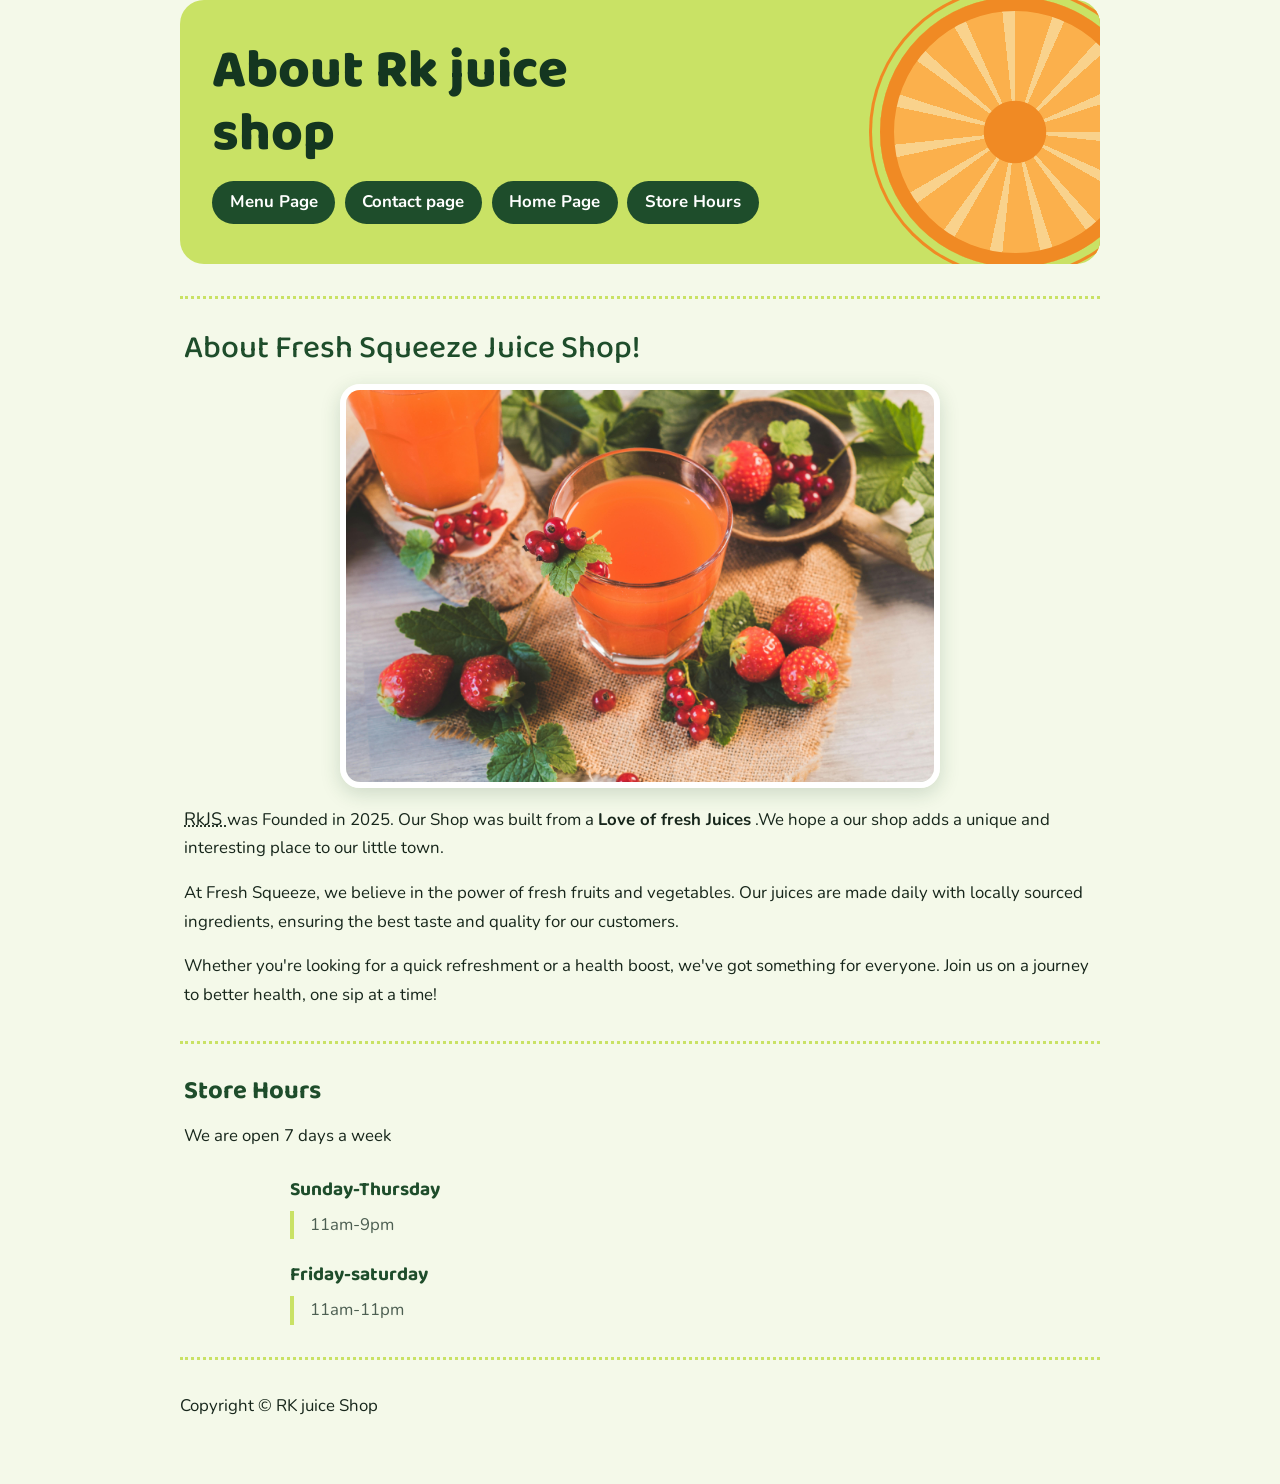
<file: aboutpage.html>
<html lang="en">
<head>
    <meta charset="UTF-8">
    <meta name="viewport" content="width=device-width, initial-scale=1.0">
    <link rel="stylesheet" href="style.css" type="text/css">
    <link rel="stylesheet" href="bootstrap-5.3.3-dist/css/bootstrap.min.css">
<link rel="stylesheet" href="style.css">
    <title>About Page</title>
</head>
<body>
    <header>
        <h1>
            About Rk juice shop
        </h1>
        <ul>
            <li> <a href="menupage.html">Menu Page</a></li>
             <li><a href="contactpage.html">Contact page</a></li>
             <li><a href="index.html">Home Page</a></li>
             <li><a href="#Store">Store Hours</a></li>
         </ul>
    </header>
    <hr>
    <section>
    <main> 
   <h2>
    About Fresh Squeeze Juice Shop!
</h2>
<figure>
    <img src="img/pexels-nietjuh-2479242.jpg" alt="about page picture"
    title="Orange juice" width="600" height="400" loading="lazy">
</figure>
<p>
   <abbr style="font-size: 18px;" title="Rithik Juice Shop">RkJS </abbr> was Founded in <time datetime="2025">2025. 
   </time> Our Shop was built from a <strong>Love of fresh Juices</strong>
   .We hope a  our shop adds a unique and interesting place to our little town.
</p>
   <p>
    At Fresh Squeeze, we believe in the power of fresh fruits and 
    vegetables. Our juices are made daily with locally sourced 
    ingredients, ensuring the best taste and quality for our customers.
    </p>

    <p>
        Whether you're looking for a quick refreshment or a health boost,
         we've got something for everyone. Join us on a journey to better
          health, one sip at a time!  
    </p>
</section>
    <hr>
    <section>
        <article id="Store">
            <h3>Store Hours</h3>
        <p>
            We are open 7 days a week
        </p>
        <dl>
            <dt>Sunday-Thursday</dt>
            <dd>11am-9pm</dd>
            <dt>Friday-saturday</dt>
            <dd>11am-11pm</dd>
        </dl>
    </article>
    </section>
    <hr>
<footer>
    <p>
        Copyright &copy; RK juice Shop
    </p>
</footer>
</body>
</html>
</file>
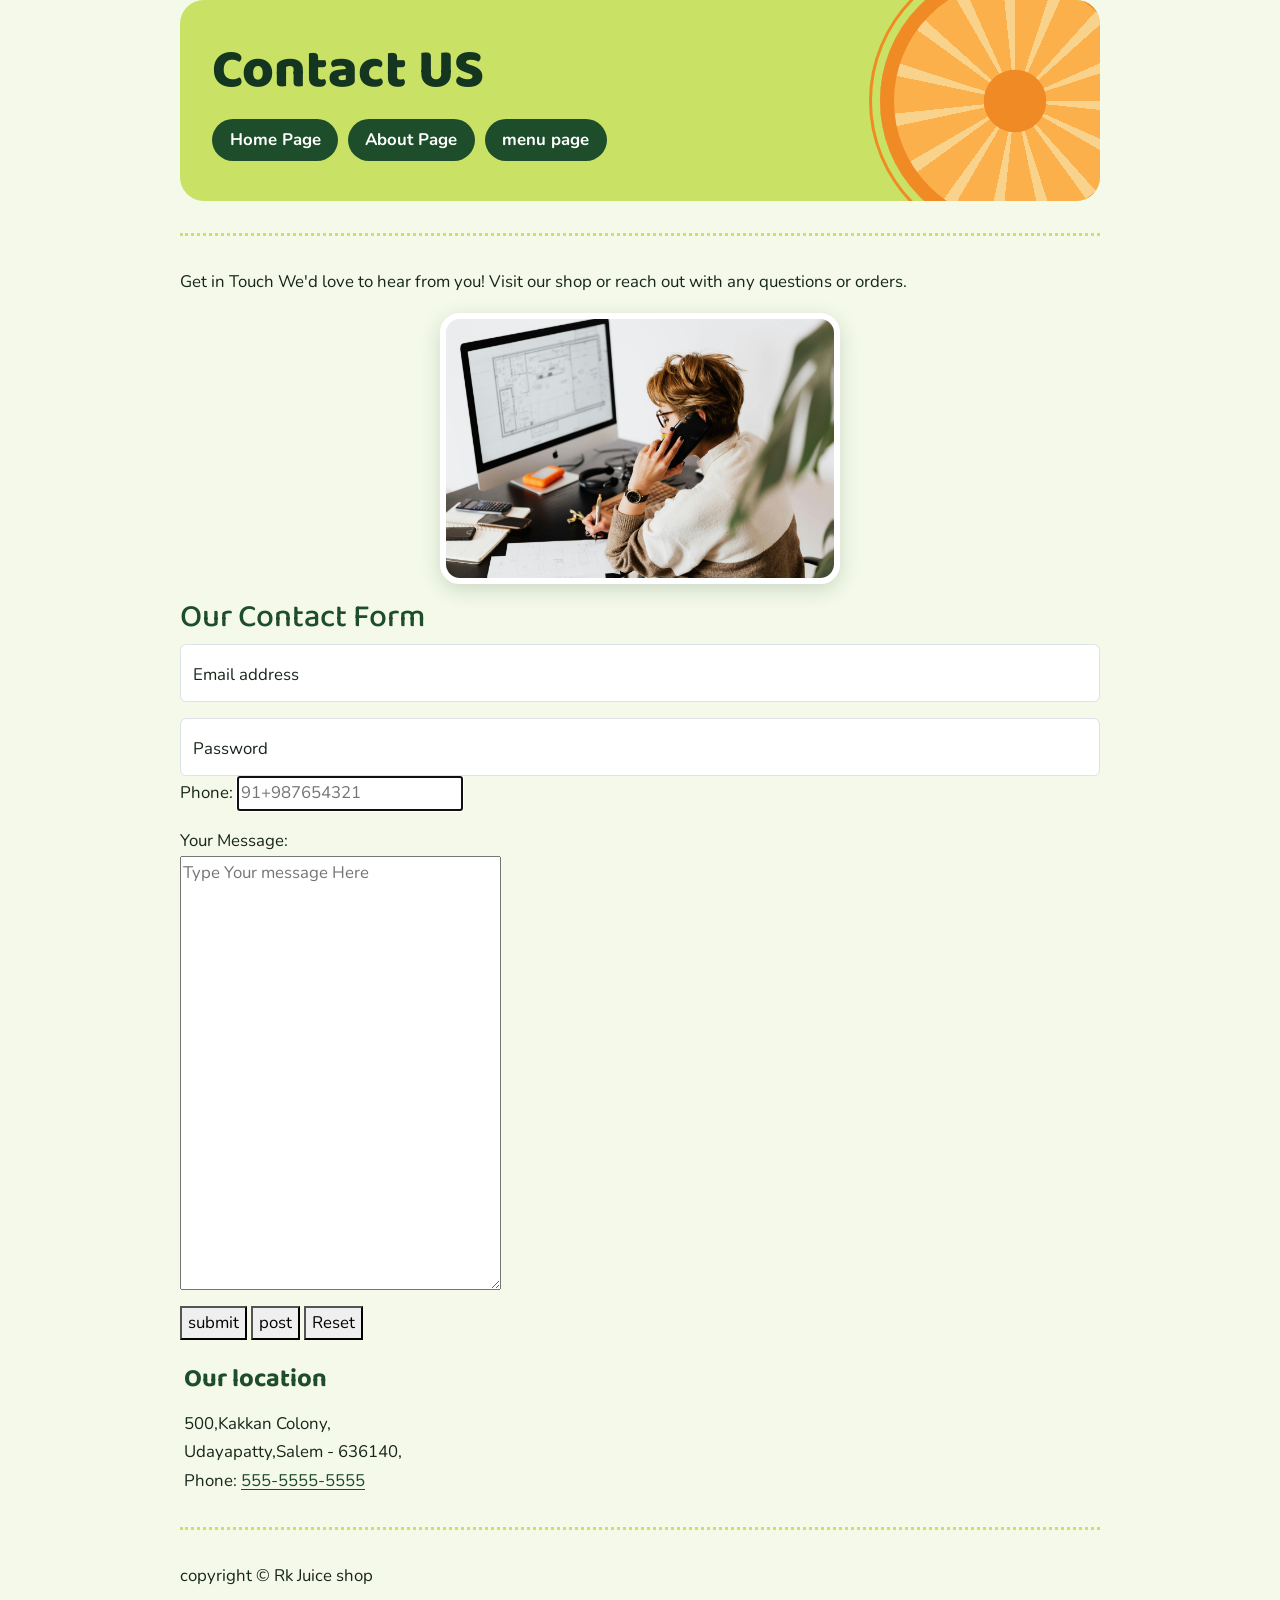
<file: contactpage.html>
<html lang="en">
<head>
    <meta charset="UTF-8">
    <meta name="viewport" content="width=device-width, initial-scale=1.0">
    <link rel="stylesheet" href="bootstrap-5.3.3-dist/css/bootstrap.min.css">
<link rel="stylesheet" href="style.css">
    <title>Contact page</title>
</head>
<body>
    <header>
        <h1>
            Contact US
        </h1>
        <ul>
        <li> <a href="index.html">Home Page</a></li>
         <li><a href="aboutpage.html">About Page</a></li>
         <li><a href="menupage.html">menu page</a></li>
     </ul>
    </header>
    <hr>
    <main>
        <p>
            Get in Touch
            We'd love to hear from you! Visit our shop or reach out with any questions or orders.
        </p>
        <figure>
            <img src="img/pexels-karolina-grabowska-4476630.jpg" alt="woman Speaking"
            title="A woman taking order in Mobile Phone" width="400" height="300"
            loading="lazy">
        </figure>
        <h2>Our Contact Form</h2>
    <form action="https://httpbin.org/post" method="get">
    <fieldset>
        <div class="form-floating mb-3">
            <input type="email" class="form-control" id="floatingInput" placeholder="name@example.com">
            <label for="floatingInput">Email address</label>
          </div>
          <div class="form-floating">
            <input type="password" class="form-control" id="floatingPassword" placeholder="Password">
            <label for="floatingPassword">Password</label>
          </div>
        <!-- <legend> Send Us A Message</legend>
        <p>
        <label for="firstname">First Name:</label>
        <input type="text" id="firstname" placeholder="Rithik" 
         required autofocus >
    </p>
        <p>
        <label for="email">Email:</label>
        <input type="email" id="email" placeholder="Your email" 
         required> -->
    <!-- </p>
        <p>
        <label for="DateOfBirth">DateofBirth:</label>
        <input type="" id="DateofBirth" placeholder="DD-MM-YYYY" 
        required>
    </p>
        <p>
        <label for="Password">Password:</label>
        <input type="password" id="Password" 
        placeholder="Enter Your Password"    required>
    </p> -->
        <p>
        <label for="Phoneno">Phone:</label>
        <input type="text" id="Phoneno" placeholder="91+987654321" 
         pattern="[0-9]{3}[0-9]{3}[0-9]{4}" autofocus="on" required>
    </p>

<!-- 
   <fieldset>
    <legend>What is your favourite drink</legend>
    <p>
        <input type="radio" name="drink" id="tropicaldelight" value="tropicaldelight">
        <label for="tropicaldelight">Tropical Delight</label>
    </p>
    <p>
        <input type="radio" name="drink" id="greengoodness" value="greengoodness">
        <label for="greengoodness">Green Gooodness</label>
    </p>
    <p>
        <input type="radio" name="drink" id="berryblast" value="berryblast">
        <label for="berryblast">Berry Blast</label>
    </p>
    <p>
        <input type="radio" name="drink" id="citrusglow" value="citrusglow">
        <label for="citrusglow">Citrus Glow</label>
    </p>
    <p>
        <input type="radio" name="drink" id="customjuice" value="customjuice">
        <label for="customjuice">Custom Juice</label>
    </p>

  </fieldset> -->
    <p>
        <label for="Messsage">Your Message:</label>
        <br>
        <textarea name="message" id="message" cols="30" rows="15"
        placeholder="Type Your message Here"></textarea>
    </p>
    <button type="submit">submit</button>
    <button type="submit" formaction="https://httpbin.org/post" 
    formmethod="post">post</button>
    <button type="reset">Reset</button>
</fieldset>
</form>
<section>
    <h3>Our location</h3>
        <address>
            500,Kakkan Colony,<br>
            Udayapatty,Salem - 636140,<br>
            Phone: <a href="tel:+5555555555">555-5555-5555</a>

        </address>
   
</section>
</main>
<hr>
<footer>
    copyright &copy; Rk Juice shop
</footer>
</body>
</html>
</file>
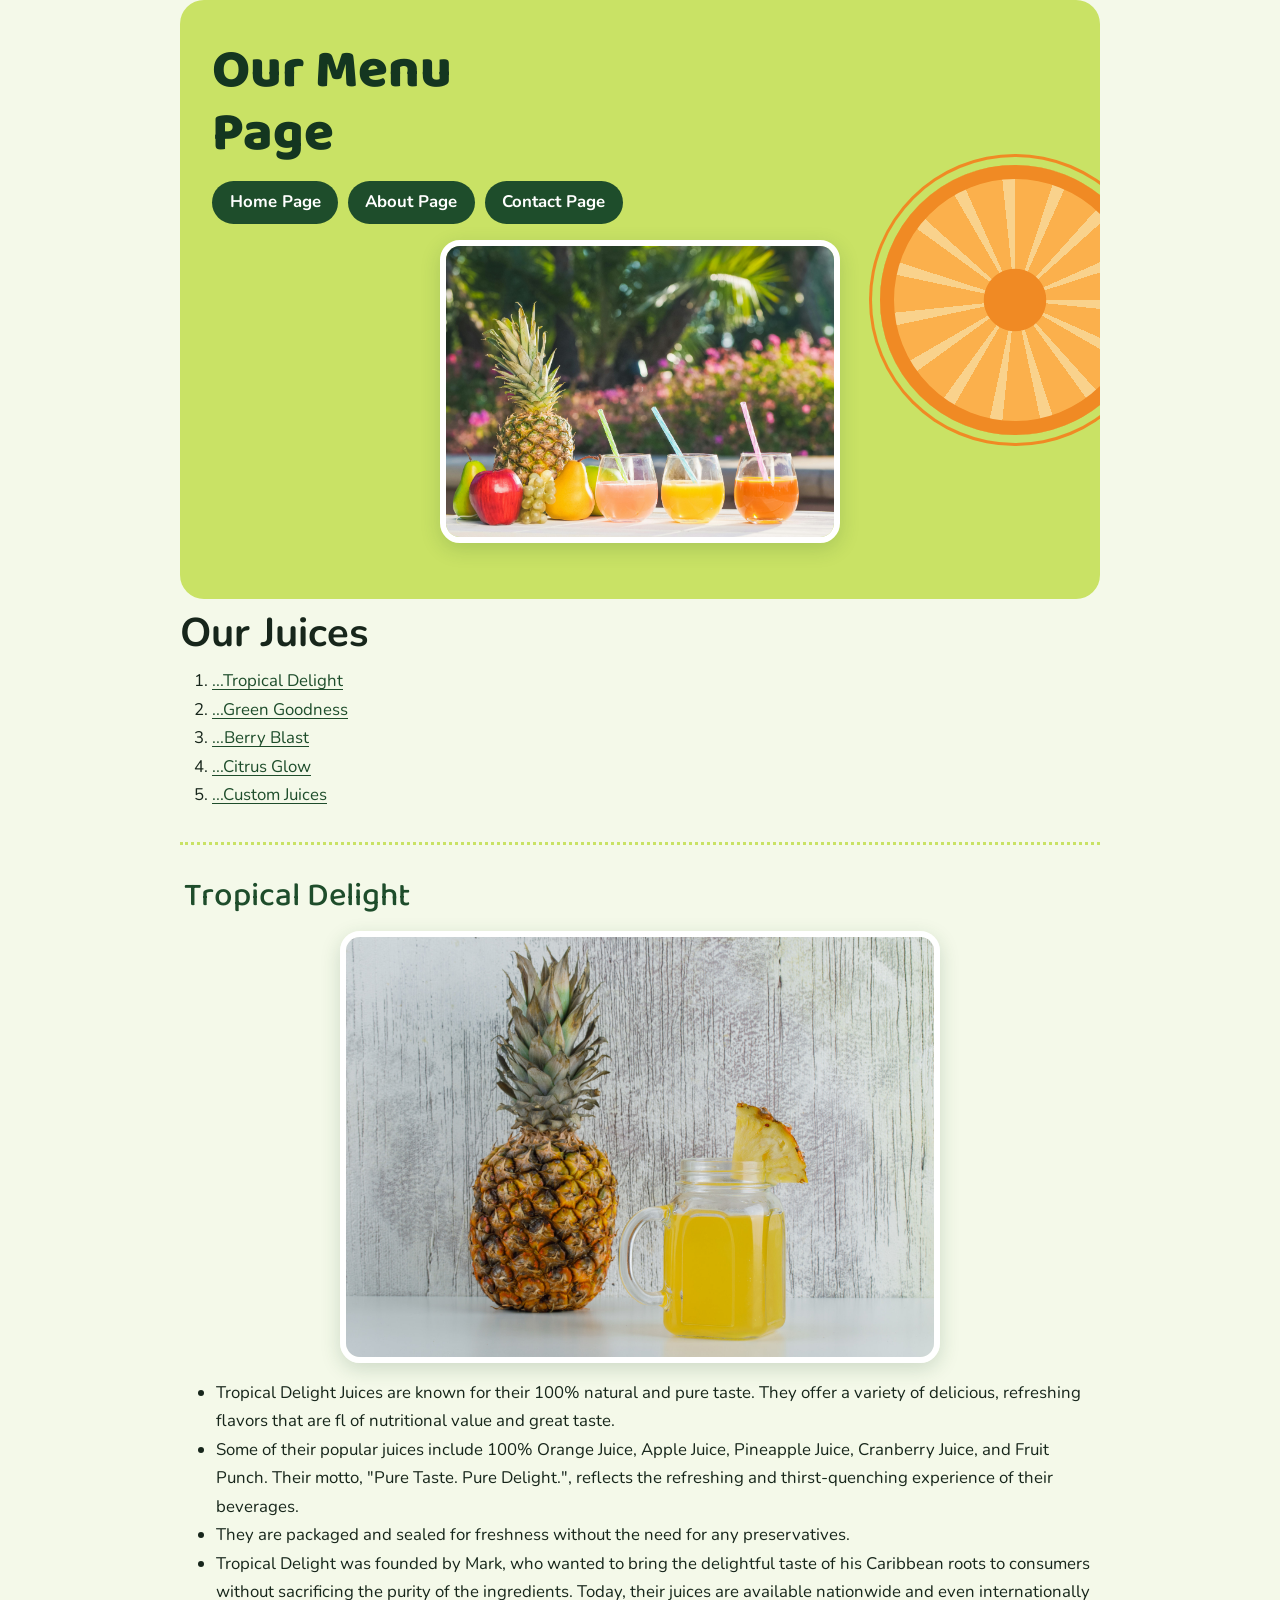
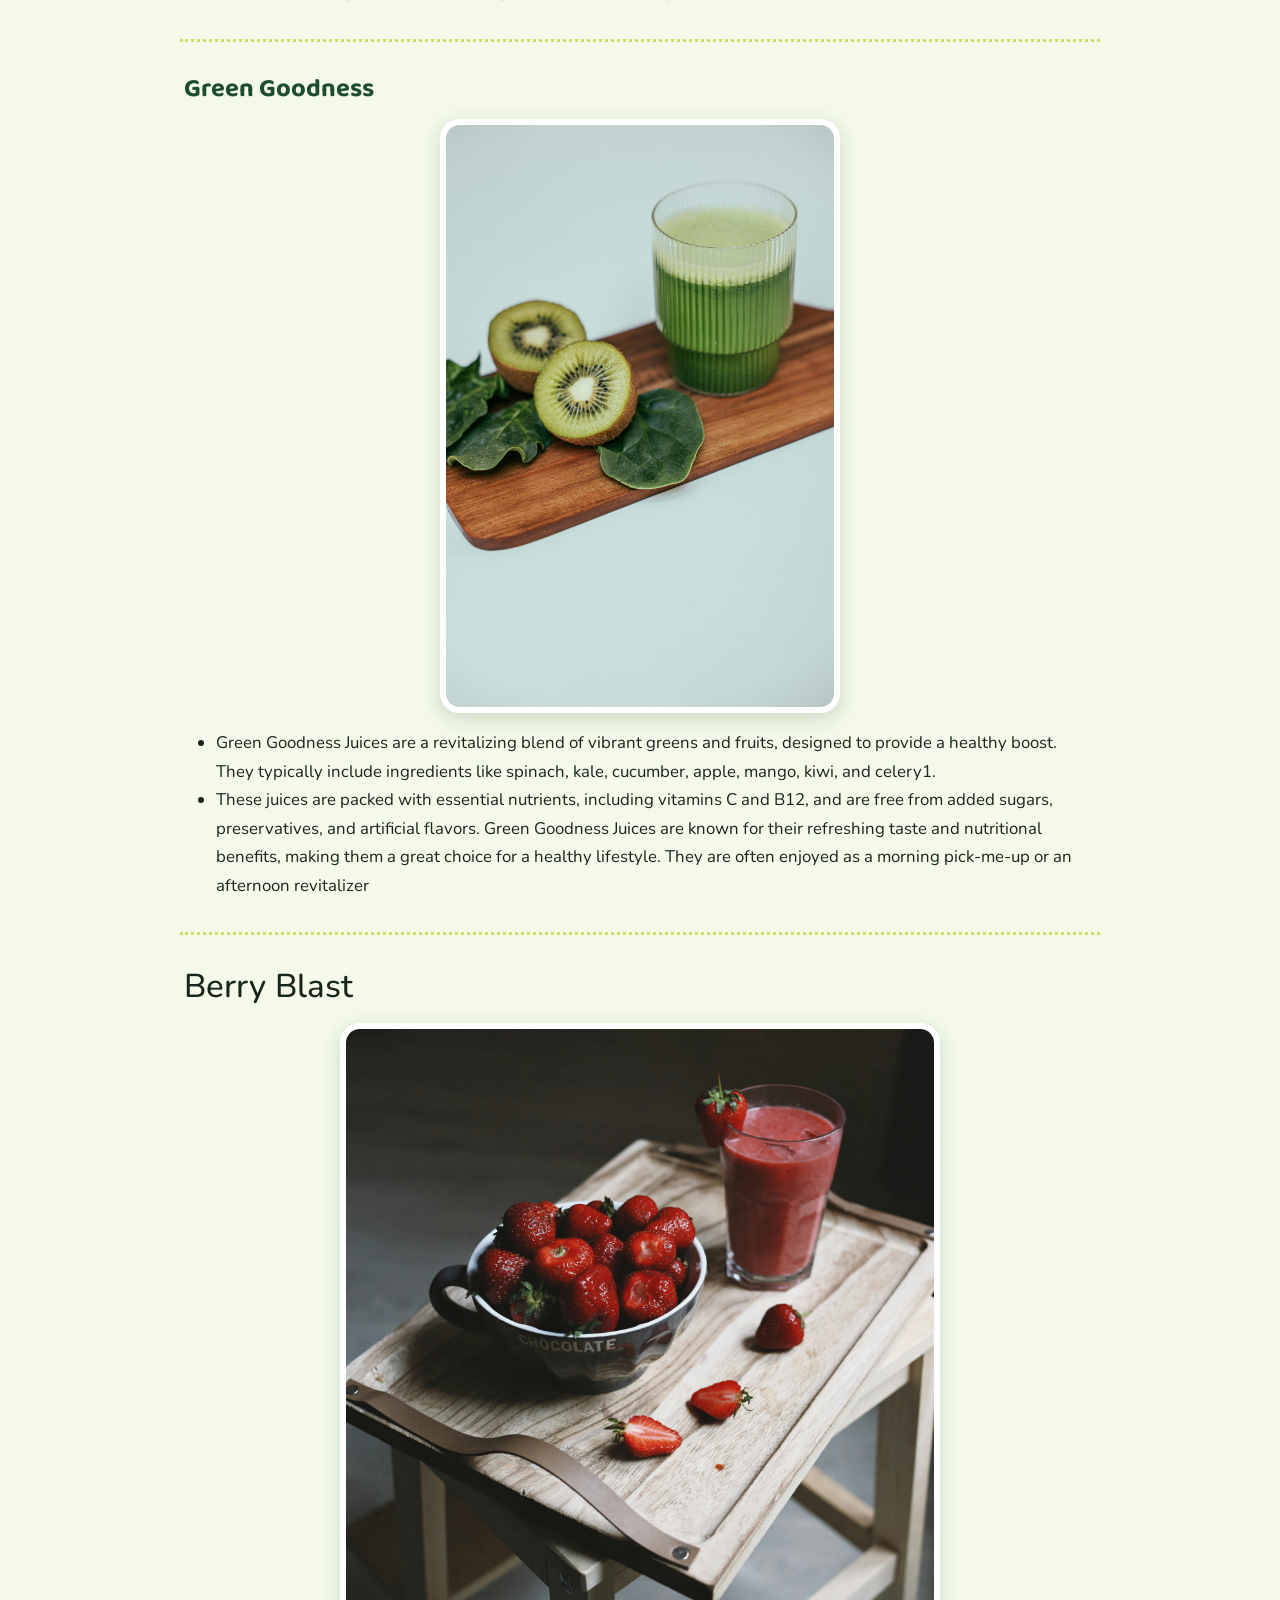
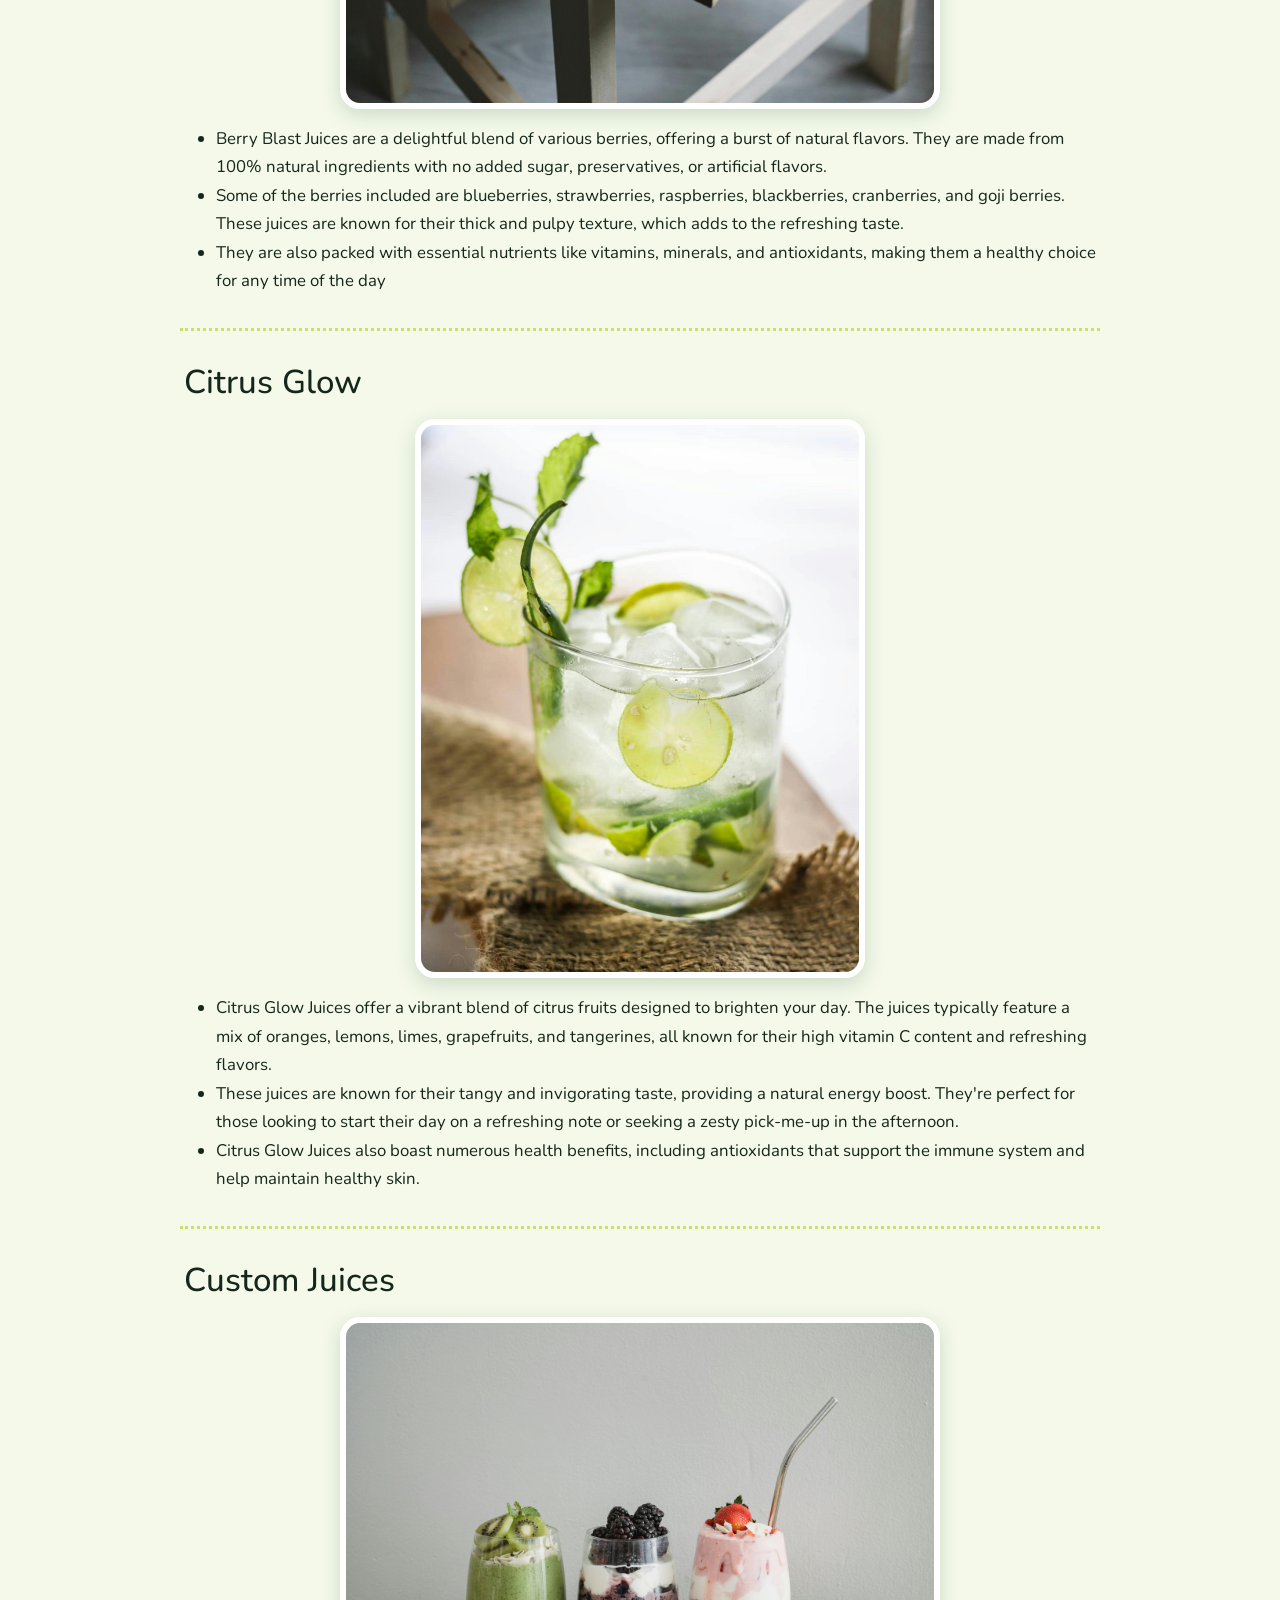
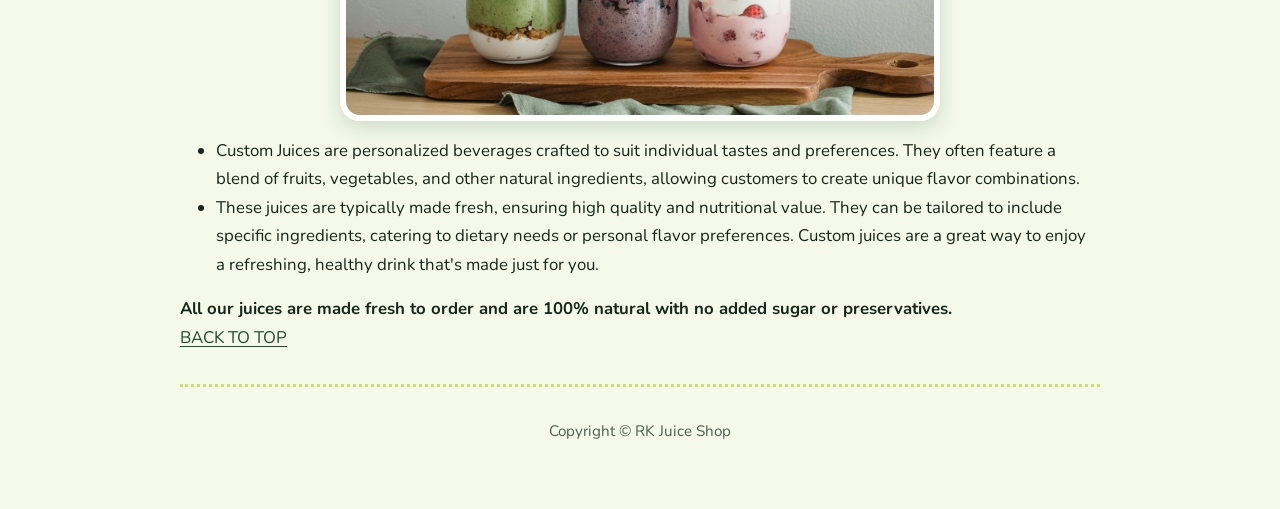
<file: menupage.html>
<!DOCTYPE html>
<html lang="en">
<head>
    <meta charset="UTF-8">
    <meta name="viewport" content="width=device-width, initial-scale=1.0">
    <link rel="stylesheet" href="bootstrap-5.3.3-dist/css/bootstrap.min.css">
<link rel="stylesheet" href="style.css">
    <title>Menu Page</title>
</head>
<body>
    <header>
       <h1>Our Menu Page</h1>
        <ul>
       <li> <a href="index.html">Home Page</a></li>
        <li><a href="aboutpage.html">About Page</a></li>
        <li><a href="contactpage.html">Contact Page</a></li>
    </ul>
    
    <figure>
    <img src="img/pexels-kindelmedia-8215110.jpg" alt="water melon" 
    title=" Fresh juices" width="400" height="300" loading="lazy">
    </figure>

    </header>
    <nav aria-label="primary-navigation">
    
    
    
        <b style="font-size: 40px;">   
            Our Juices
        </b>
        <ol>
        <li>
            <a href="#Tropical">...Tropical Delight</a>
        </li>
        <li>
            <a href="#Green">...Green Goodness</a>
        </li>
        <li>
            <a href="#Berry">...Berry Blast</a>
        </li>
        <li>
            <a href="#Citrus">...Citrus Glow</a>
        </li>
        <li>
            <a href="#Custom">...Custom Juices</a>
        </li>
        </ol>
    </nav>
    <hr>
    <article id="Tropical">
        <section>
    <h2 style="font-size: 33px;">
        Tropical Delight
    </h2>
    <figure>
      <img src="img/8790.jpg" alt="Fresh juice"
      title="Pineapple juice" width="600" height="400" loading="lazy">
    </figure>
    <ul> 
        <li>
              Tropical Delight Juices are known for their 100% natural and pure taste.
              They offer a variety of delicious, refreshing flavors that are fl of nutritional value 
               and great taste.
              </li>
               <li>
               Some of their popular juices include 100% Orange Juice, Apple Juice, 
               Pineapple Juice, Cranberry Juice, and Fruit Punch.
               Their motto, "Pure Taste. Pure Delight.", reflects the refreshing and thirst-quenching 
              experience of their beverages. 
              </li>
                <li>
              They are packaged and sealed for freshness without the 
              need for any preservatives.
          </li>
          <li>
            Tropical Delight was founded by Mark, who wanted to bring the delightful taste of his Caribbean roots to consumers without sacrificing the purity of the ingredients. 
            Today, their juices are available nationwide and even internationally
          </li>
      </ul>
      
</section>
</article>
<hr>
<article id="Green">
    <section>
    <h3 style="font-size: 33px;">
       Green Goodness 
    </h3>
    <figure>
      <img src="img/pexels-cup-of-couple-7656389.jpg" alt="Fresh juice"
      title="kiwi juice" width="400" height="300" loading="lazy">
    </figure>
    <ul>
        <li>
            Green Goodness Juices are a revitalizing blend of vibrant greens and fruits, designed to provide a healthy boost. 
            They typically include ingredients like spinach, kale, cucumber, apple, mango, kiwi, and celery1. 
            </li>
            <li>
            These juices are packed with essential nutrients, including vitamins C and B12, and are free from added sugars, preservatives, and artificial flavors.
            Green Goodness Juices are known for their refreshing taste and nutritional benefits, making them a great choice for a healthy lifestyle. They are often enjoyed as a morning pick-me-up or an afternoon revitalizer
        </li>
    </ul>
</section>
</article>
<hr>
<article id="Berry">
    <section>
<h4 style="font-size: 33px;">
    Berry Blast
</h4>
<figure>
    <img src="img/pexels-milivigerova-5984486.jpg" alt="Fresh juice"
    title="Strawberry juice" width="600" height="400" loading="lazy">
  </figure>
  <ul>
    <li>
        Berry Blast Juices are a delightful blend of various berries, offering a burst of natural flavors. 
        They are made from 100% natural ingredients with no added sugar, preservatives, or artificial flavors.
    </li>
        <li>
        Some of the berries included are blueberries, strawberries, raspberries, blackberries, cranberries, and goji berries.
        These juices are known for their thick and pulpy texture, which adds to the refreshing taste.
        </li> 
        <li>
        They are also packed with essential nutrients like vitamins, minerals, and antioxidants, making them a healthy choice for any time of the day 
        </li>
  </ul>
</section>
</article>

<hr>

<article id="Citrus">
    <section>
<h5 style="font-size: 33px;">
    Citrus Glow
</h5>
<figure>
    <img src="img/pexels-shaimacapture-8620368.jpg" alt="Fresh juice"
    title="Lemon juice" width="450" height="500" loading="lazy">
  </figure>
  <ul>
    <li>
        Citrus Glow Juices offer a vibrant blend of citrus fruits designed to brighten your day. 
        The juices typically feature a mix of oranges, lemons, limes, grapefruits, and tangerines, all known for their high vitamin C content and refreshing flavors.
    </li>
    <li>
    These juices are known for their tangy and invigorating taste, providing a natural energy boost. 
    They're perfect for those looking to start their day on a refreshing note or seeking a zesty pick-me-up in the afternoon.
</li>
<li>
Citrus Glow Juices also boast numerous health benefits, including antioxidants that support the immune system and help maintain healthy skin.
    </li>
  </ul>
</section>
</article>

<hr>

<article id="Custom">
    <section>
<h6 style="font-size: 33px;">
    Custom Juices
</h6>
<figure>
    <img src="img/pexels-nicola-barts-7937485.jpg" alt="Fresh juice"
    title="Mixed Juice" width="600" height="400" loading="lazy">
  </figure>
  <ul>
    <li>
        Custom Juices are personalized beverages crafted to suit individual tastes and preferences.
        They often feature a blend of fruits, vegetables, and other natural ingredients, allowing customers to create unique flavor combinations.
    </li>
    <li>
These juices are typically made fresh, ensuring high quality and nutritional value. They can be tailored to include specific ingredients, catering to dietary needs or personal flavor preferences. 
Custom juices are a great way to enjoy a refreshing, healthy drink that's made just for you.
    </li>
  </ul>
</section>
</article>

<footer>
    <b>
    All our juices are made fresh to order and are 100% natural
    with no added sugar or preservatives.
    </b>
    <p>
        <a href="#">BACK TO TOP</a> 
     </p>
</footer>
<hr>
<p>
Copyright &copy; RK Juice Shop
</body>
</html>
</file>
<file: style.css>
/* =========================================================
   RK Juice Shop - style.css
   Works alongside Bootstrap 5.3.3. Selectors start with
   "html body" so they win even though this file is linked
   before bootstrap.min.css.
   ========================================================= */

@import url("https://fonts.googleapis.com/css2?family=Baloo+2:wght@500;700;800&family=Nunito:wght@400;600;700&display=swap");

:root {
  --leaf: #1e4d2b;
  --leaf-deep: #143620;
  --lime: #c9e265;
  --peel: #f08a24;
  --peel-dark: #a85208;
  --pulp: #f4f9e9;
  --ink: #17261b;
  --muted: #4d5f52;

  --font-head: "Baloo 2", "Trebuchet MS", system-ui, sans-serif;
  --font-body: "Nunito", system-ui, -apple-system, "Segoe UI", sans-serif;
}

/* ---------- Base ---------- */
html body {
  font-family: var(--font-body);
  font-size: 1.05rem;
  line-height: 1.7;
  color: var(--ink);
  background-color: var(--pulp);
  margin: 0;
  padding: 0 1rem 3rem;
}

/* Keep every top-level block in a readable column */
html body > * {
  max-width: 920px;
  margin-left: auto;
  margin-right: auto;
}

/* ---------- Headings ---------- */
html body h1,
html body h2,
html body h3 {
  font-family: var(--font-head);
  color: var(--leaf);
  line-height: 1.15;
}

html body h1 { font-size: clamp(1.7rem, 4vw, 2.4rem); font-weight: 800; margin: 1.5rem 0 1rem; }
html body h3 { font-size: 1.6rem !important; font-weight: 700; margin: 1.5rem 0 1rem; }

/* ---------- Links ---------- */
html body a {
  color: var(--leaf);
  text-underline-offset: 3px;
}
html body a:hover { color: var(--peel-dark); }

html body a:focus-visible,
html body button:focus-visible {
  outline: 3px solid var(--peel);
  outline-offset: 2px;
  border-radius: 4px;
}

/* ---------- Top navigation bar (Bootstrap) ---------- */
html body .p-3.bg-success {
  background-color: var(--leaf) !important;
  border-radius: 0 0 18px 18px;
  max-width: none;              /* full-width band */
  margin-bottom: 1.5rem !important;
}

html body .navbar {
  background-color: transparent !important;
  max-width: 920px;
  margin: 0 auto;
}

html body .navbar-brand {
  font-family: var(--font-head);
  font-size: 1.5rem;
  font-weight: 800;
  color: var(--lime);
}

html body .navbar .nav-link {
  color: #fff;
  font-weight: 600;
  border-radius: 999px;
  padding: 0.35rem 1rem;
}
html body .navbar .nav-link:hover { background: rgba(255, 255, 255, 0.15); color: #fff; }
html body .navbar .nav-link.active { background: var(--lime); color: var(--leaf-deep); }

html body .navbar-toggler { background: var(--lime); }

/* ---------- Hero header ---------- */
html body > header {
  position: relative;
  overflow: hidden;
  background: var(--lime);
  border-radius: 24px;
  padding: 2.5rem 2rem;
  min-height: 190px;
}

html body > header h1 {
  margin: 0 0 1rem;
  max-width: 11ch;
  font-size: clamp(2rem, 6vw, 3.4rem);
  color: var(--leaf-deep);
}

/* The one memorable thing: a citrus slice drawn in pure CSS */
html body > header::after {
  content: "";
  position: absolute;
  right: -50px;
  top: 50%;
  width: 270px;
  height: 270px;
  transform: translateY(-50%);
  border-radius: 50%;
  background:
    radial-gradient(circle, var(--peel) 0 18%, transparent 18.5%),
    repeating-conic-gradient(#fbb04c 0 18deg, #f9d28c 18deg 24deg);
  border: 14px solid var(--peel);
  box-shadow: 0 0 0 8px var(--lime), 0 0 0 11px var(--peel);
  pointer-events: none;
}

html body > header ul {
  display: flex;
  flex-wrap: wrap;
  gap: 0.6rem;
  list-style: none;
  margin: 0;
  padding: 0;
  position: relative;       /* sits above the slice */
  z-index: 1;
}

html body > header nav { display: contents; }

html body > header li a {
  display: inline-block;
  background: var(--leaf);
  color: #fff;
  font-weight: 700;
  text-decoration: none;
  padding: 0.45rem 1.1rem;
  border-radius: 999px;
}
html body > header li a:hover { background: var(--leaf-deep); color: var(--lime); }

/* ---------- Dividers ---------- */
html body hr {
  border: 0;
  border-top: 3px dotted var(--lime);
  opacity: 1;
  margin: 2rem auto;
}

/* ---------- Images ---------- */
html body figure {
  margin: 1rem auto;
  text-align: center;
}

html body figure img {
  max-width: 100%;
  height: auto;
  border-radius: 20px;
  border: 6px solid #fff;
  box-shadow: 0 6px 20px rgba(30, 77, 43, 0.18);
}

/* ---------- Sections and body text ---------- */
html body section {
  padding: 0 0.25rem;
}

/* Loose <li> items used as intro paragraphs */
html body section > li {
  list-style: none;
  max-width: 62ch;
  margin: 0 auto 0.75rem;
  color: var(--muted);
}

/* ---------- Benefits (definition list) ---------- */
html body dl {
  max-width: 70ch;
  margin: 1.5rem auto 0;
}

html body dt {
  font-family: var(--font-head);
  font-size: 1.2rem;
  font-weight: 700;
  color: var(--leaf);
  margin-top: 1.25rem;
}

html body dd {
  margin: 0.25rem 0 0;
  padding-left: 1rem;
  border-left: 4px solid var(--lime);
  color: var(--muted);
}

/* ---------- Menu table ---------- */
html body table {
  width: 100%;
  max-width: 560px;
  margin: 1.5rem auto;
  border-collapse: separate;
  border-spacing: 0;
  background: #fff;
  border-radius: 16px;
  overflow: hidden;
  box-shadow: 0 6px 20px rgba(30, 77, 43, 0.14);
}

html body caption {
  caption-side: top;
  font-family: var(--font-head);
  font-size: 1.3rem;
  font-weight: 700;
  color: var(--leaf);
  text-align: center;
  padding-bottom: 0.5rem;
}

html body thead th {
  background: var(--leaf);
  color: #fff;
  text-align: left;
  padding: 0.75rem 1rem;
}

html body tbody th {
  background: var(--lime);
  color: var(--leaf-deep);
  padding: 0.6rem 1rem;
  vertical-align: top;
}

html body td {
  padding: 0.55rem 1rem;
  border-bottom: 1px solid #e6efd2;
}

html body tbody tr:nth-child(even) td { background: #f9fcf1; }
html body tbody tr:hover td { background: #fff1de; }

html body tfoot td {
  background: #ffe8c9;
  color: var(--peel-dark);
  font-weight: 700;
  text-align: center;
  padding: 0.75rem 1rem;
  border-bottom: 0;
}

/* ---------- Lists, paragraphs, footer ---------- */
html body > ul {
  max-width: 62ch;
  color: var(--muted);
}
html body > ul li::marker { color: var(--peel); }

html body > p {
  text-align: center;
  margin: 1rem auto;
}

/* "Back to top" link as a small button */
html body > p a {
  display: inline-block;
  background: var(--peel);
  color: var(--leaf-deep);
  font-weight: 800;
  text-decoration: none;
  padding: 0.4rem 1.2rem;
  border-radius: 999px;
}
html body > p a:hover { background: var(--leaf); color: #fff; }

/* Copyright line (the last paragraph) */
html body > p:last-of-type {
  color: var(--muted);
  font-size: 0.95rem;
}

/* ---------- Small screens ---------- */
@media (max-width: 640px) {
  html body > header { padding: 1.75rem 1.25rem; }
  html body > header::after { display: none; }   /* hide the slice on phones */
  html body > header h1 { max-width: none; }
  html body table { font-size: 0.95rem; }
}

/* ---------- Reduced motion ---------- */
@media (prefers-reduced-motion: reduce) {
  html { scroll-behavior: auto; }
}
</file>
